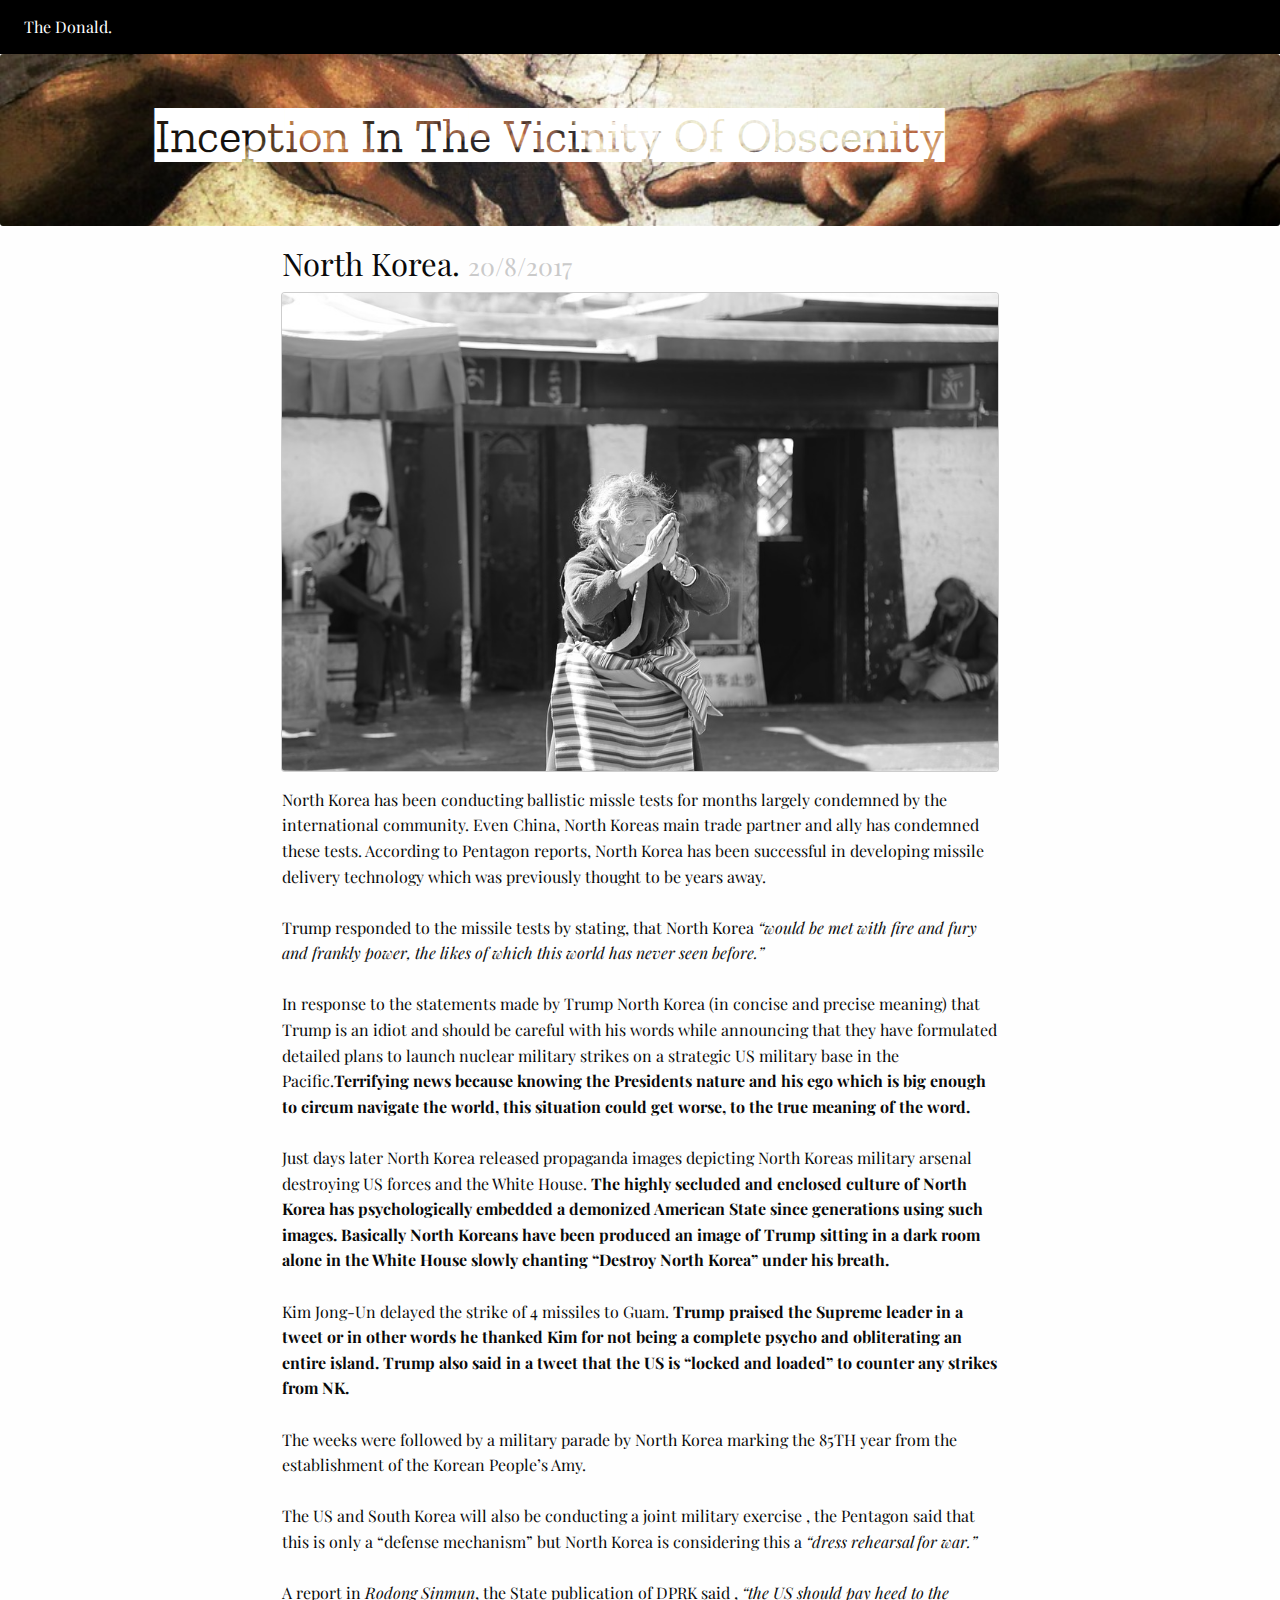
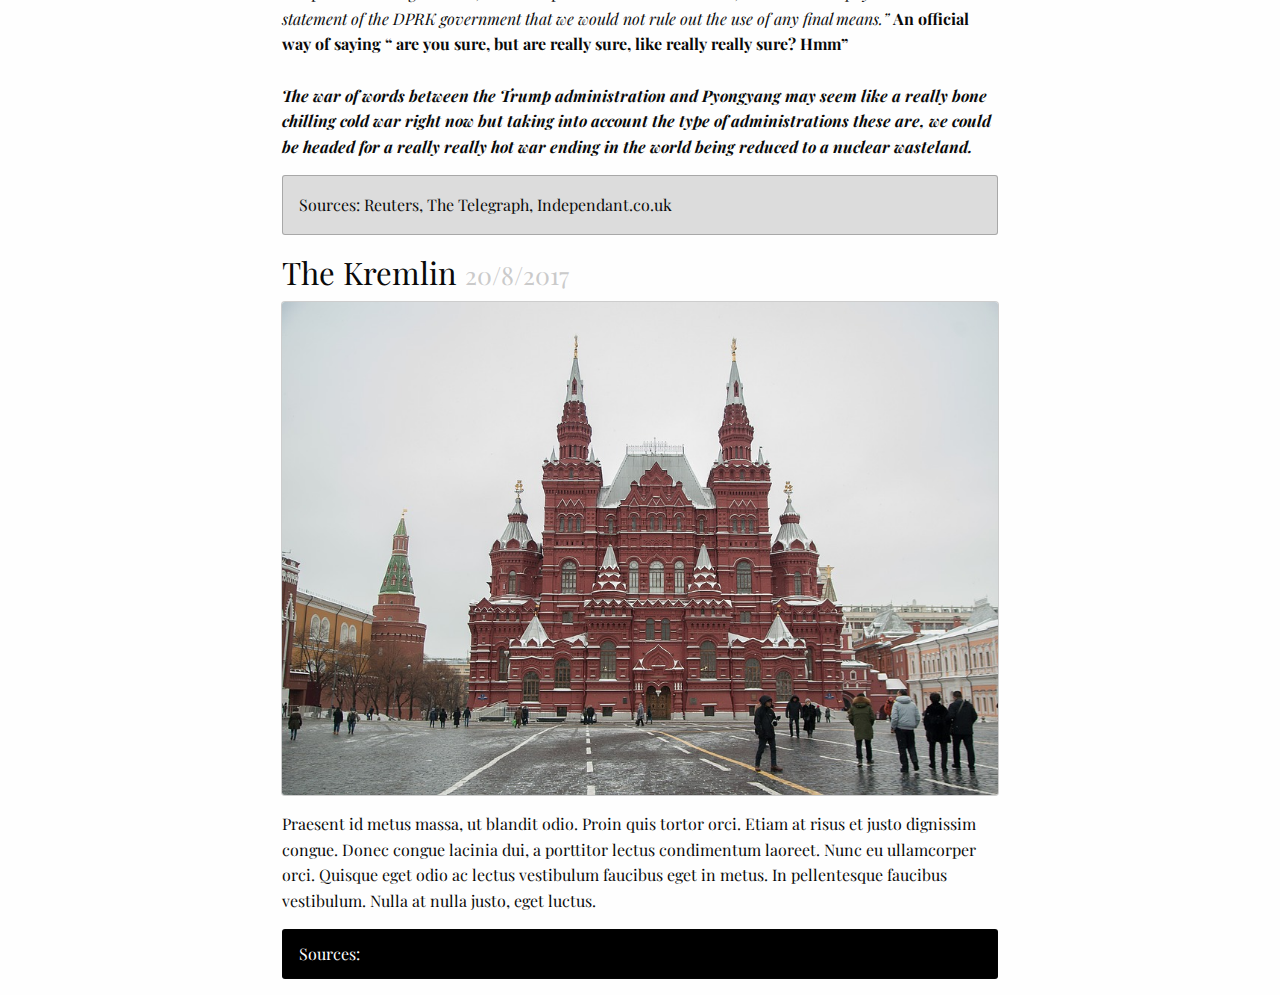
<file: inception.html>
<!doctype html>
<html class="no-js" lang="en">
  <head>
    <meta charset="utf-8" />
    <meta name="viewport" content="width=device-width, initial-scale=1.0" />
    <title>Foundation | Welcome</title>
    <link rel="stylesheet" href="foundation.css">
    <link href="https://fonts.googleapis.com/css?family=Zilla+Slab+Highlight" rel="stylesheet">
    <link href="https://fonts.googleapis.com/css?family=Playfair+Display" rel="stylesheet">

    <style>
        .title{
            font-family: 'Zilla Slab Highlight', cursive;
            color: white;
        }  
        .main{
            border: 0px;
            background-image: url(head1.jpg);
            background-position: center;
            background-size: cover;
            background-repeat: no-repeat;
        }
        body,h1,h2,h3,h4,h5{
            font-family: playfair display, serif;
        }
        .thumbnail{
            border: 0px;
        }
        a{
            color: white;
        }
    </style>
  </head>
  <body>
    
    <!-- Start Top Bar -->
    <div class="top-bar" style="background-color: black;">
      <div class="top-bar-left" >
        <ul class="menu" style="background-color: black;">
           <li style="color: white"><a href="index.html">The Donald.</a></li>
        </ul>
      </div>
    </div>
    <!-- End Top Bar -->

    <div class="callout large main">
      <div class="row column text-left">
        <h1 class="title">Inception In The Vicinity Of Obscenity</h1>
      </div>
    </div>
    <!-- We can now combine rows and columns when there's only one column in that row -->
    <div class="row medium-8 large-7 columns">
      <div class="blog-post">
        <h3>North Korea. <small>20/8/2017</small></h3>
        <img class="thumbnail" src="title2.jpg">
        <p>
North Korea has been conducting ballistic missle tests for months largely condemned by the international community. Even China, North Koreas main trade partner and ally has condemned these tests. According to Pentagon reports, North Korea has been successful in developing missile delivery technology which was previously thought to be years away.
<br><br>
Trump responded to the missile tests by stating, that North Korea <i>“would be met with fire and fury and frankly power, the likes of which this world has never seen before.”</i>
<br><br>
In response to the statements made by Trump North Korea (in concise and precise meaning) that Trump is an idiot and should be careful with his words while announcing that they have formulated detailed plans to launch nuclear military strikes on a strategic US military base in the Pacific.<b>Terrifying news because knowing the Presidents nature and his ego which is big enough to circum navigate the world, this situation could get worse, to the true meaning of the word.</b>
<br><br>
Just days later North Korea released propaganda images depicting North Koreas military arsenal destroying US forces and the White House. <b>The highly secluded and enclosed culture of North Korea has psychologically embedded a demonized American State since generations using such images. Basically North Koreans have been produced an image of Trump sitting in a dark room alone in the White House slowly chanting “Destroy North Korea” under his breath.</b>
<br><br>
Kim Jong-Un delayed the strike of 4 missiles to Guam. <b>Trump praised the Supreme leader in a tweet or in other words he thanked Kim for not being a complete psycho and obliterating an entire island. Trump also said in a tweet that the US is “locked and loaded” to counter any strikes from NK.</b>
<br><br>
The weeks were followed by a military parade by North Korea marking the 85TH year from the establishment of the Korean People’s Amy.
<br><br>
The US and South Korea will also be conducting a joint military exercise , the Pentagon said that this is only a “defense mechanism” but North Korea is considering this a <i>“dress rehearsal for war.”</i>
<br><br>
A report in <i>Rodong Sinmun</i>, the State publication of DPRK said , <i>“the US should pay heed to the statement of the DPRK government that we would not rule out the use of any final means.”</i> <b>An official way of saying “ are you sure, but are really sure, like really really sure? Hmm”</b>
<br><br>
<b><i>The war of words between the Trump administration and Pyongyang may seem like a really bone chilling cold war right now but taking into account the type of administrations these are, we could be headed for a really really hot war ending in the world being reduced to a nuclear wasteland.</i></b>
</p>
        <div class="callout" style="background-color: gainsboro">
          <ul class="menu simple">
            <li>Sources: Reuters, The Telegraph, Independant.co.uk </li>
          </ul>
        </div>
      </div>

      <div class="blog-post">
        <h3>The Kremlin <small>20/8/2017</small></h3>
        <img class="thumbnail" src="title1.jpg">
        <p>Praesent id metus massa, ut blandit odio. Proin quis tortor orci. Etiam at risus et justo dignissim congue. Donec congue lacinia dui, a porttitor lectus condimentum laoreet. Nunc eu ullamcorper orci. Quisque eget odio ac lectus vestibulum faucibus eget in metus. In pellentesque faucibus vestibulum. Nulla at nulla justo, eget luctus.</p>
        <div class="callout" style="background-color: black;">
          <ul class="menu simple">
            <li><a href="#">Sources: </a></li>
          </ul>
        </div>
      </div>


    
    <script src="jquery.js"></script>
    <script src="foundation.js"></script>
    <script>
      $(document).foundation();
    </script>
  </body>
</html>
</file>
